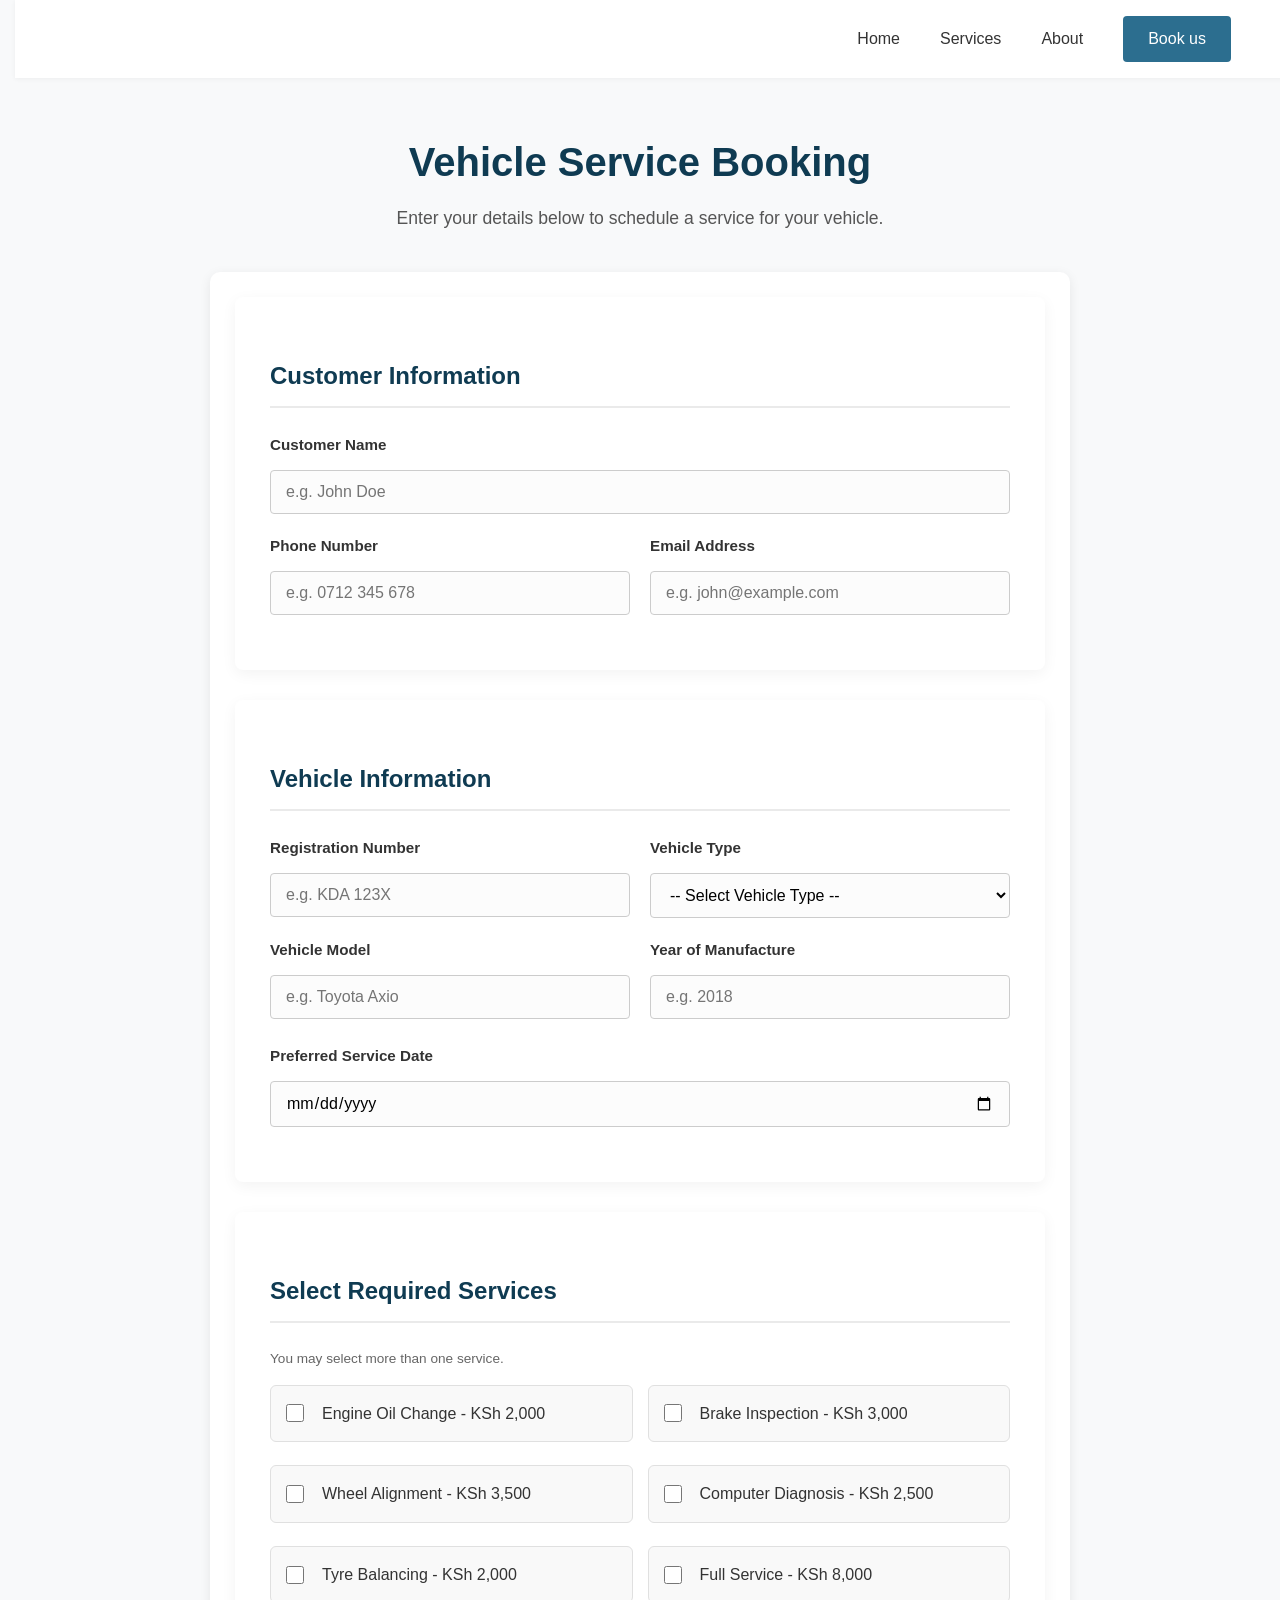
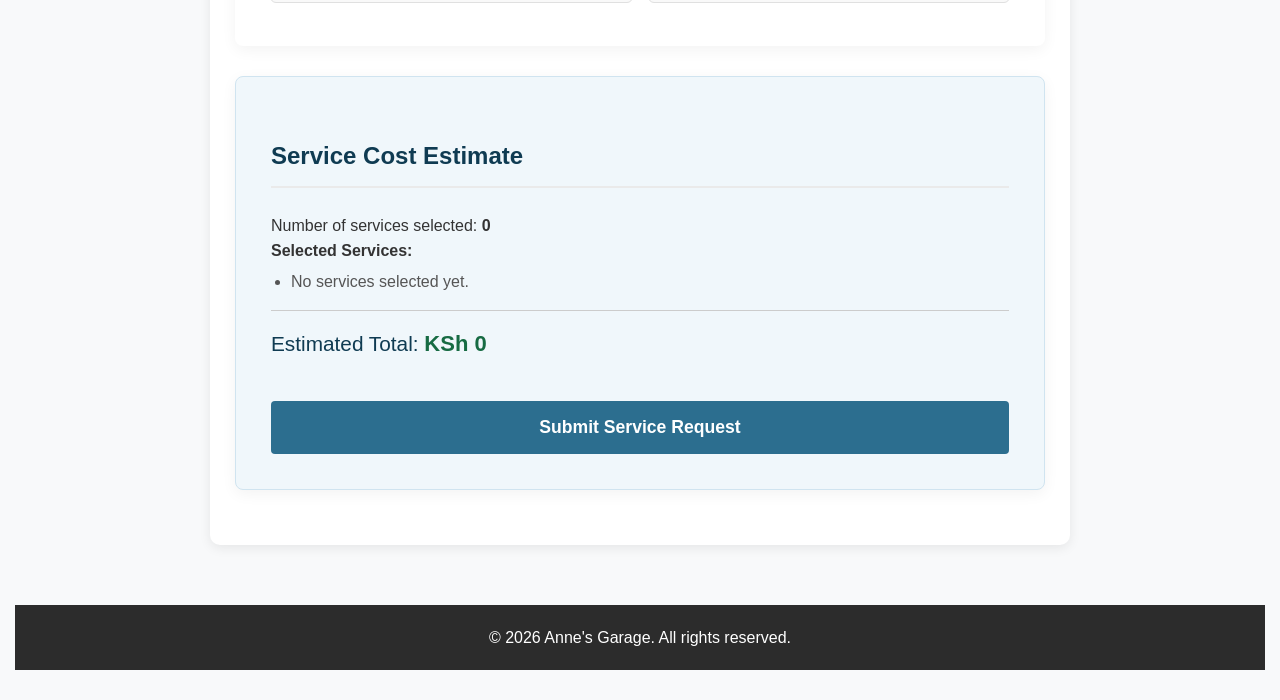
<file: service.html>
<!DOCTYPE html>
<html lang="en">
<head>
    <meta charset="UTF-8">
    <meta name="viewport" content="width=device-width, initial-scale=1.0">
    <title>Book a Vehicle Service - Anne's Garage</title>
    <link rel="stylesheet" href="style.css">
</head>
<body class="booking-page">

    <nav class="navbar">
        <div class="nav-links">
            <a href="index.html">Home</a>
             <a href="index.html#services">Services</a>
            <a href="index.html#about">About</a>
            <a href="service.html" class="nav-book-btn">Book us</a>
        </div>
    </nav>

    <main class="booking-container">
        
        <div class="booking-header">
            <h1>Vehicle Service Booking</h1>
            <p>Enter your details below to schedule a service for your vehicle.</p>
        </div>

        <form action="process_service.php" method="POST" onsubmit="return validateServiceForm()">

            <div class="form-card">
                <h2>Customer Information</h2>
                
                <div class="form-group">
                    <label for="customer_name">Customer Name</label>
                    <input type="text" id="customer_name" name="customer_name" placeholder="e.g. John Doe" required>
                </div>

                <div class="form-row">
                    <div class="form-group">
                        <label for="phone">Phone Number</label>
                        <input type="tel" id="phone" name="phone" placeholder="e.g. 0712 345 678" required>
                    </div>

                    <div class="form-group">
                        <label for="email">Email Address</label>
                        <input type="email" id="email" name="email" placeholder="e.g. john@example.com" required>
                    </div>
                </div>
            </div>

            <div class="form-card">
                <h2>Vehicle Information</h2>

                <div class="form-row">
                    <div class="form-group">
                        <label for="registration">Registration Number</label>
                        <input type="text" id="registration" name="registration" placeholder="e.g. KDA 123X" required>
                    </div>

                    <div class="form-group">
                        <label for="vehicle_type">Vehicle Type</label>
                        <select id="vehicle_type" name="vehicle_type" required>
                            <option value="">-- Select Vehicle Type --</option>
                            <option value="Saloon Car">Saloon Car</option>
                            <option value="SUV">SUV</option>
                            <option value="Pickup">Pickup</option>
                            <option value="Van">Van</option>
                        </select>
                    </div>
                </div>

                <div class="form-row">
                    <div class="form-group">
                        <label for="vehicle_model">Vehicle Model</label>
                        <input type="text" id="vehicle_model" name="vehicle_model" placeholder="e.g. Toyota Axio" required>
                    </div>

                    <div class="form-group">
                        <label for="year">Year of Manufacture</label>
                        <input type="number" id="year" name="year" min="1900" max="2026" placeholder="e.g. 2018" required>
                        <p id="vehicleAgeMessage" class="helper-text"></p>
                    </div>
                </div>

                <div class="form-group">
                    <label for="service_date">Preferred Service Date</label>
                    <input type="date" id="service_date" name="service_date" required>
                </div>
            </div>

            <div class="form-card">
                <h2>Select Required Services</h2>
                <p class="helper-text" style="margin-bottom: 15px;">You may select more than one service.</p>

                <div class="services-checkbox-grid">
                    <label class="checkbox-label">
                        <input type="checkbox" name="services[]" value="Engine Oil Change" data-price="2000">
                        Engine Oil Change - KSh 2,000
                    </label>

                    <label class="checkbox-label">
                        <input type="checkbox" name="services[]" value="Brake Inspection" data-price="3000">
                        Brake Inspection - KSh 3,000
                    </label>

                    <label class="checkbox-label">
                        <input type="checkbox" name="services[]" value="Wheel Alignment" data-price="3500">
                        Wheel Alignment - KSh 3,500
                    </label>

                    <label class="checkbox-label">
                        <input type="checkbox" name="services[]" value="Computer Diagnosis" data-price="2500">
                        Computer Diagnosis - KSh 2,500
                    </label>

                    <label class="checkbox-label">
                        <input type="checkbox" name="services[]" value="Tyre Balancing" data-price="2000">
                        Tyre Balancing - KSh 2,000
                    </label>
                    <label class="checkbox-label">
                        <input type="checkbox" id="fullServiceCheckbox" name="services[]" value="Full Service" data-price="8000">
                        Full Service - KSh 8,000
                    </label>
                    
                </div>
            </div>

            <div class="form-card estimate-card">
                <h2>Service Cost Estimate</h2>

                <div class="estimate-details">
                    <p>Number of services selected: <strong id="serviceCount">0</strong></p>
                    
                    <p><strong>Selected Services:</strong></p>
                    <ul id="selectedServicesList">
                        <li>No services selected yet.</li>
                    </ul>

                    <p class="total-price">Estimated Total: <strong id="estimatedTotal">KSh 0</strong></p>
                </div>

                <button type="submit" class="submit-btn">Submit Service Request</button>
            </div>

        </form>
    </main>

    <footer>
        <p>&copy; 2026 Anne's Garage. All rights reserved.</p>
    </footer>

    <script src="script.js"></script>
</body>
</html>
</file>
<file: style.css>
body {
    font-family: Arial, sans-serif;
    background-color: #f3f6fa;
    color: #263238;
    margin: 0;
    padding: 30px 15px;
    line-height: 1.6;
}


h1 {
    color: #123b5d;
    text-align: center;
}

h2 {
    color: #176b87;
    border-bottom: 1px solid #d6e0e8;
    padding-bottom: 8px;
    margin-top: 25px;
}


body > h1,
body > p,
body > a,
body > hr,
body > form {
    max-width: 750px;
    margin-left: auto;
    margin-right: auto;
}


form {
    background-color: #ffffff;
    padding: 25px;
    border-radius: 10px;
    box-shadow: 0 3px 12px rgba(0, 0, 0, 0.08);
}

label {
    font-weight: bold;
}

input:not([type="checkbox"]),
select {
    box-sizing: border-box;
    width: 100%;
    padding: 10px;
    margin-top: 5px;
    border: 1px solid #bdc9d3;
    border-radius: 5px;
    font-size: 15px;
}

input[type="checkbox"] {
    margin-right: 8px;
    accent-color: #176b87;
}


button {
    background-color: #176b87;
    color: white;
    padding: 12px 20px;
    border: none;
    border-radius: 5px;
    cursor: pointer;
    font-size: 16px;
    margin-top: 15px;
}

button:hover {
    background-color: #123b5d;
}


a {
    color: #176b87;
    font-weight: bold;
}

a:hover {
    color: #123b5d;
}


#estimatedTotal {
    color: #176b43;
    font-size: 22px;
}

#vehicleAgeMessage {
    color: #b45309;
    font-weight: bold;
}


@media (max-width: 600px) {
    body {
        padding: 15px 10px;
    }

    form {
        padding: 15px;
    }
}


* {
    margin: 0;
    padding: 0;
    box-sizing: border-box;
    font-family: 'Segoe UI', Tahoma, Geneva, Verdana, sans-serif;
}

body {
    background-color: #f4f4f4;
    color: #333;
}

.navbar {
    display: flex;
    justify-content: flex-end; 
    align-items: center;
    background-color: #fff;
    padding: 1rem 5%;
    position: fixed;
    width: 100%;
    top: 0;
    z-index: 1000;
    box-shadow: 0 1px 5px rgba(0,0,0,0.05);
}

.nav-links {
    display: flex;
    align-items: center;
    gap: 2.5rem;
}
.nav-links a {
    color: #333;
    text-decoration: none;
    font-weight: 500;
    font-size: 1rem;
    transition: color 0.3s;
}

.nav-links a:hover {
    color: #2c6e8f;
}
.nav-book-btn {
    background-color: #2c6e8f;
    color: #fff !important;
    padding: 10px 25px;
    border-radius: 4px;
    font-weight: 600;
    transition: background 0.3s;
}

.nav-book-btn:hover {
    background-color: #1a4d66;
}

/* --- Hero Section --- */
.hero {
    /* Background Image */
    background-image: url('https://images.unsplash.com/photo-1625047509168-a7026f36de04?q=80&w=1920&auto=format&fit=crop');
    background-size: cover;
    background-position: center;
    background-attachment: fixed;
    min-height: 100vh;
    display: flex;
    justify-content: center;
    align-items: center;
    padding: 120px 20px 60px 20px; /* Top padding for fixed navbar */
}

/* The Light Box Overlay */
.hero-content-box {
    background-color: rgba(230, 242, 255, 0.95);
    padding: 60px 50px;
    border-radius: 4px;
    text-align: center;
    max-width: 850px;
    width: 100%;
    box-shadow: 0 15px 40px rgba(0,0,0,0.2);
    display: flex;
    flex-direction: column;
    align-items: center; /* Ensures everything inside is centered */
}

.welcome-title {
    color: #2c6e8f; /* The teal/blue color from your buttons */
    font-size: 2.8rem; /* Much larger */
    font-weight: 800; /* Extra bold */
    letter-spacing: 2px;
    text-transform: uppercase;
    margin-bottom: 15px;
    line-height: 1.2;
}


.hero-subtitle {
    color: #0f3b52; 
    font-size: 2rem; 
    font-weight: 700;
    line-height: 1.2;
    margin-bottom: 25px;
}


.hero p {
    color: #333;
    font-size: 1.1rem;
    line-height: 1.6;
    margin-bottom: 40px;
    max-width: 650px;
}

.button-container {
    display: flex;
    justify-content: center;
    width: 100%;
}


.hero-button {
    background-color: #2c6e8f;
    color: #fff;
    text-decoration: none;
    padding: 15px 45px;
    font-size: 1.1rem;
    font-weight: 600;
    border-radius: 4px;
    display: inline-block;
    transition: background 0.3s, transform 0.2s;
}

.hero-button:hover {
    background-color: #1a4d66;
    transform: translateY(-2px);
}


.content-section {
    padding: 80px 10%;
    background-color: #fff;
    border-bottom: 1px solid #eee;
    text-align: center;
}

.content-section h2 {
    font-size: 2rem;
    margin-bottom: 20px;
    color: #0f3b52;
}

.content-section ul {
    list-style: none;
    line-height: 1.8;
}


footer {
    background-color: #2c2c2c;
    color: #fff;
    text-align: center;
    padding: 20px;
}


@media (max-width: 768px) {
    .navbar {
        justify-content: center; 
        padding: 1rem;
    }
    
    .nav-links {
        gap: 1.2rem;
        flex-wrap: wrap;
        justify-content: center;
    }

    .hero h1 {
        font-size: 2.2rem;
    }
    
    .hero-content-box {
        padding: 40px 25px;
    }
}

.services-grid {
    display: grid;
    
    grid-template-columns: repeat(3, 1fr);
    gap: 30px; 
    margin-top: 40px;
    text-align: left; 
}

.service-card {
    background-color: #fff;
    border: 1px solid #e0e0e0;
    border-radius: 8px;
    overflow: hidden; /* Keeps image corners rounded */
    box-shadow: 0 4px 15px rgba(0,0,0,0.05);
    transition: transform 0.3s ease, box-shadow 0.3s ease;
    display: flex;
    flex-direction: column;
}

.service-card:hover {
    transform: translateY(-5px);
    box-shadow: 0 10px 25px rgba(0,0,0,0.1);
}

/* Style the images inside the cards */
.service-card img {
    width: 100%;
    height: 200px; /* Fixed height for consistency */
    object-fit: cover; /* Ensures image fills the area without stretching */
    border-bottom: 3px solid #2c6e8f; /* Small accent line */
}

/* Content inside the card */
.card-content {
    padding: 20px;
    flex-grow: 1; /* Makes all cards equal height */
}

.card-content h3 {
    color: #0f3b52;
    font-size: 1.2rem;
    margin-bottom: 10px;
    font-weight: 700;
}

.card-content p {
    color: #555;
    font-size: 0.95rem;
    line-height: 1.5;
}

/* --- Responsive adjustments for the grid --- */
@media (max-width: 992px) {
    .services-grid {
        /* Switch to 2 columns on medium screens */
        grid-template-columns: repeat(2, 1fr);
    }
}

@media (max-width: 768px) {
    .services-grid {
        /* Switch to 1 column on small screens */
        grid-template-columns: 1fr;
    }
}
/* Style the images inside the cards */
.service-card img {
    width: 100%;
    height: 200px; /* This forces all images to be the same height */
    object-fit: cover; /* This crops the image neatly to fill the box without stretching */
    border-bottom: 3px solid #2c6e8f; /* Small accent line */
    background-color: #eee; /* Shows a light grey box while the image loads */
}
/* =========================================
   BOOKING PAGE SPECIFIC STYLES
   ========================================= */

.booking-page {
    background-color: #f8f9fa; /* Light grey background for the whole page */
}

.booking-container {
    max-width: 900px;
    margin: 100px auto 60px auto; /* Top margin accounts for fixed navbar */
    padding: 0 20px;
}

.booking-header {
    text-align: center;
    margin-bottom: 40px;
}

.booking-header h1 {
    color: #0f3b52;
    font-size: 2.5rem;
    margin-bottom: 10px;
}

.booking-header p {
    color: #555;
    font-size: 1.1rem;
}

/* --- Form Cards (The white boxes) --- */
.form-card {
    background-color: #ffffff;
    padding: 35px;
    border-radius: 8px;
    box-shadow: 0 4px 15px rgba(0,0,0,0.05);
    margin-bottom: 30px;
}

.form-card h2 {
    color: #0f3b52;
    font-size: 1.5rem;
    margin-bottom: 25px;
    padding-bottom: 10px;
    border-bottom: 2px solid #eaeaea;
}

/* --- Form Inputs and Layout --- */
.form-group {
    margin-bottom: 20px;
    display: flex;
    flex-direction: column;
}

.form-row {
    display: flex;
    gap: 20px;
}

.form-row .form-group {
    flex: 1; /* Makes the two columns equal width */
}

label {
    font-weight: 600;
    color: #333;
    margin-bottom: 8px;
    font-size: 0.95rem;
}

/* Style all inputs, selects, and textareas */
input[type="text"],
input[type="tel"],
input[type="email"],
input[type="number"],
input[type="date"],
select {
    width: 100%;
    padding: 12px 15px;
    border: 1px solid #ccc;
    border-radius: 4px;
    font-size: 1rem;
    font-family: inherit;
    transition: border-color 0.3s, box-shadow 0.3s;
    background-color: #fcfcfc;
}

input:focus, select:focus {
    outline: none;
    border-color: #2c6e8f;
    box-shadow: 0 0 0 3px rgba(44, 110, 143, 0.1);
    background-color: #fff;
}

.helper-text {
    font-size: 0.85rem;
    color: #666;
    margin-top: 5px;
}

/* --- Services Checkbox Grid --- */
.services-checkbox-grid {
    display: grid;
    grid-template-columns: repeat(2, 1fr); /* 2 columns */
    gap: 15px;
}

.checkbox-label {
    display: flex;
    align-items: center;
    gap: 10px;
    font-weight: 500;
    font-size: 1rem;
    color: #333;
    padding: 15px;
    border: 1px solid #e0e0e0;
    border-radius: 6px;
    cursor: pointer;
    transition: background-color 0.2s, border-color 0.2s;
    background-color: #f9f9f9;
}

.checkbox-label:hover {
    background-color: #f0f7fb;
    border-color: #2c6e8f;
}

.checkbox-label input[type="checkbox"] {
    width: 18px;
    height: 18px;
    cursor: pointer;
    accent-color: #2c6e8f; /* Makes the checkbox blue */
}

/* --- Estimate Section --- */
.estimate-card {
    background-color: #f0f7fb; /* Slight blue tint for the estimate box */
    border: 1px solid #d0e4f0;
}

.estimate-details {
    margin-bottom: 25px;
    line-height: 1.6;
}

#selectedServicesList {
    margin-left: 20px;
    margin-top: 5px;
    margin-bottom: 15px;
    color: #555;
}

.total-price {
    font-size: 1.3rem;
    color: #0f3b52;
    border-top: 1px solid #ccc;
    padding-top: 15px;
    margin-top: 15px;
}

.total-price strong {
    color: #2c6e8f;
    font-size: 1.5rem;
}

/* --- Submit Button --- */
.submit-btn {
    background-color: #2c6e8f;
    color: #fff;
    border: none;
    padding: 16px 30px;
    font-size: 1.1rem;
    font-weight: 600;
    border-radius: 4px;
    cursor: pointer;
    width: 100%;
    transition: background 0.3s, transform 0.2s;
}

.submit-btn:hover {
    background-color: #1a4d66;
    transform: translateY(-2px);
}

/* --- Mobile Responsiveness for Booking Form --- */
@media (max-width: 768px) {
    .form-row {
        flex-direction: column;
        gap: 0;
    }

    .services-checkbox-grid {
        grid-template-columns: 1fr; /* Switch to 1 column on mobile */
    }

    .form-card {
        padding: 25px 20px;
    }

    .booking-header h1 {
        font-size: 2rem;
    }
}
/* =========================================
   CONFIRMATION PAGE SPECIFIC STYLES
   ========================================= */

.confirmation-container {
    max-width: 800px;
}

/* Success Header */
.success-header {
    text-align: center;
    margin-bottom: 40px;
    background-color: #fff;
    padding: 40px;
    border-radius: 8px;
    box-shadow: 0 4px 15px rgba(0,0,0,0.05);
}

.success-icon {
    background-color: #28a745; /* Green */
    color: white;
    width: 60px;
    height: 60px;
    border-radius: 50%;
    display: flex;
    align-items: center;
    justify-content: center;
    font-size: 2rem;
    font-weight: bold;
    margin: 0 auto 20px auto;
}

.success-header h1 {
    color: #0f3b52;
    font-size: 2rem;
    margin-bottom: 10px;
}

.success-header p {
    color: #555;
    font-size: 1rem;
    line-height: 1.5;
}

/* Info Grid (Customer & Vehicle Details) */
.info-grid {
    display: grid;
    grid-template-columns: repeat(2, 1fr);
    gap: 20px;
}

.info-item {
    display: flex;
    flex-direction: column;
    border-bottom: 1px solid #eee;
    padding-bottom: 10px;
}

.info-label {
    font-weight: 600;
    color: #666;
    font-size: 0.85rem;
    text-transform: uppercase;
    letter-spacing: 0.5px;
    margin-bottom: 5px;
}

.info-value {
    color: #0f3b52;
    font-size: 1.1rem;
    font-weight: 500;
}

/* Services List on Confirmation Page */
.confirmation-services-list {
    list-style: none;
    padding: 0;
    margin: 0;
}

.confirmation-services-list li {
    display: flex;
    justify-content: space-between;
    padding: 12px 0;
    border-bottom: 1px solid #eee;
    color: #333;
    font-size: 1.05rem;
}

.confirmation-services-list li:last-child {
    border-bottom: none;
}

.service-price {
    font-weight: 600;
    color: #2c6e8f;
}

/* Confirmation Total */
.confirmation-total {
    text-align: center;
    margin-bottom: 30px;
}

.confirmation-total h2 {
    border-bottom: none;
    margin-bottom: 10px;
}

.total-price-large {
    font-size: 2.5rem;
    font-weight: 700;
    color: #2c6e8f;
    margin-bottom: 5px;
}

/* Action Buttons */
.confirmation-actions {
    display: flex;
    gap: 15px;
    justify-content: center;
    margin-top: 20px;
}

.secondary-btn {
    background-color: #e0e0e0;
    color: #333;
    text-decoration: none;
    padding: 15px 30px;
    font-size: 1.1rem;
    font-weight: 600;
    border-radius: 4px;
    display: inline-block;
    transition: background 0.3s, transform 0.2s;
    text-align: center;
}

.secondary-btn:hover {
    background-color: #ccc;
    transform: translateY(-2px);
}

/* Mobile Adjustments for Confirmation Page */
@media (max-width: 768px) {
    .info-grid {
        grid-template-columns: 1fr; /* Stack details on mobile */
    }

    .confirmation-actions {
        flex-direction: column; /* Stack buttons on mobile */
    }

    .confirmation-actions a {
        width: 100%;
    }

    .success-header h1 {
        font-size: 1.6rem;
    }
}
</file>
